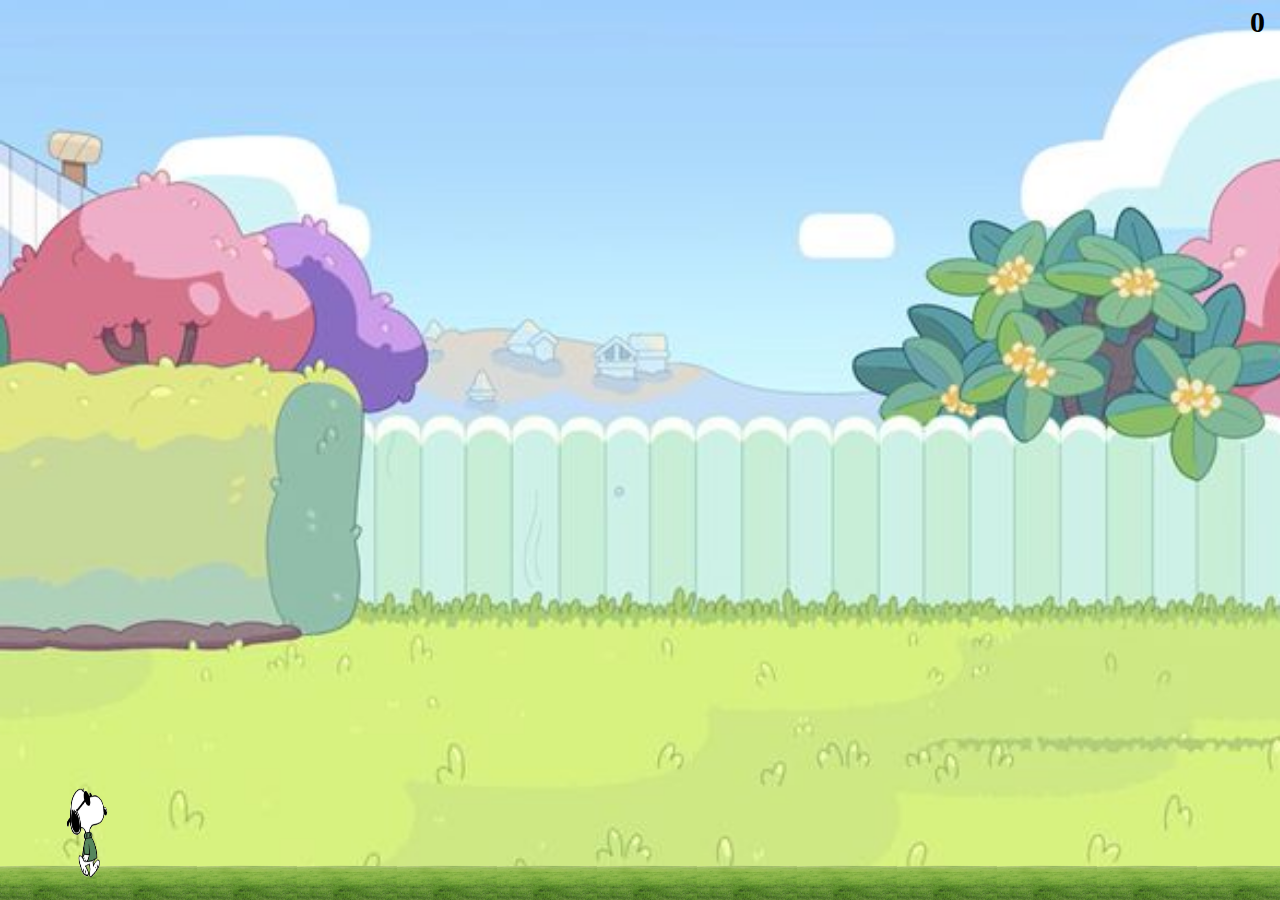
<file: index.html>
<!DOCTYPE html>
<html lang="en">
  <head>
    <source src="script.js" type="" />
    <link rel="stylesheet" href="styles.css" />
    <meta charset="UTF-8" />
    <meta http-equiv="X-UA-Compatible" content="IE=edge" />
    <meta name="viewport" content="width=device-width, initial-scale=1.0" />

    <title>Snoopy</title>
    <style>
      * {
        padding: 0;
        margin: 0;
      }

      body {
        height: 100vh;
        background: #ffffff;
        display: flex;
        align-items: center;
      }

      .contenedor {
        width: 920px;
        height: 70%;
        margin: 0 auto;

        position: relative;
        background-repeat: no-repeat;
        background-size: cover;
        background-image: url(images/mower.jpg);
        transition: background-color 1s linear;
        overflow: hidden;
      }
      @media (orientation: portrait) {
        /* Estilos para pantalla vertical */
        .contenedor {
          width: 100%; /* Puedes ajustar el ancho según sea necesario */
          height: 40vh; /* Altura reducida para adaptarse mejor */
        }

        /* Otros estilos de ajuste para orientación vertical */
      }
      @media (orientation: landscape) {
        /* Estilos para pantalla horizontal */
        .contenedor {
          width: 100vw; /* Ancho ampliado para aprovechar el espacio */
          height: 100vh; /* Altura completa del viewport */
        }

        /* Otros estilos de ajuste para orientación horizontal */
      }

      .mediodia {
        background-color: #e9fa9f;
      }

      .tarde {
        background-color: #ffadad;
      }

      .noche {
        background-color: #9a8afd;
      }

      .dino {
        width: 65px;
        height: 90px;

        position: absolute;
        bottom: 20px;
        left: 49px;
        z-index: 2;

        background-image: url(images/nupiverde2.png);
        background-size: 77px 90px;
        background-position-x: 0px;
      }

      .dino-corriendo {
        animation: animarDino 0.35s steps(2) infinite;
      }
      .dino-estrellado {
        background-position-x: -252px;
      }

      .suelo {
        width: 200%;
        height: 98px;

        position: absolute;
        bottom: 0;
        left: 0;

        background: url(images/Field_of_grass__Lawn__Grass_transparent_background_PNG_clipart-removebg-preview.png)
          repeat-x 0px 0px;
        background-size: 100px;
      }

      .cactus {
        width: 50px;
        height: 96px;

        position: absolute;
        bottom: 16px;
        left: 600px;
        z-index: 30;
        background-image: url(images/talto.png);
        background-repeat: no-repeat;
        background-size: cover;
        background-size: 100%;
      }
      .cactus2 {
        width: 50px;
        height: 76px;
        background-image: url(images/ter.png);
        background-repeat: no-repeat;
        background-size: 100%;
        background-size: cover;
      }

      .nube {
        width: 92px;

        position: absolute;
        z-index: 0;

        background: url(images/nube.png) no-repeat;
        background-size: 92px 26px;
      }

      .score {
        width: 100px;
        height: 30px;

        position: absolute;
        top: 5px;
        right: 15px;
        z-index: 10;

        color: #000000;
        font-family: Verdana;
        font-size: 30px;
        font-weight: bold;
        text-align: right;
      }

      .game-over {
        display: none;

        position: absolute;
        width: 100%;

        text-align: center;
        color: #3f3d3d;
        font-size: 30px;
        font-family: system-ui, -apple-system, BlinkMacSystemFont, "Segoe UI",
          Roboto, Oxygen, Ubuntu, Cantarell, "Open Sans", "Helvetica Neue",
          sans-serif;
        font-weight: 700;
      }

      @keyframes animarDino {
        from {
          background-position-x: -84px;
        }
        to {
          background-position-x: -252px;
        }
      }
    </style>
  </head>

  <body>
    <div class="mensaje-amor" id="mensajeAmor"></div>
    <div class="contenedor">
      <div class="suelo"></div>

      <div class="dino dino-corriendo"></div>

      <div class="score">0</div>
    </div>

    <div class="game-over">GAME OVER <br />Cesar Zamora 😁</div>
    <!-- Marcador -->
    <div class="marcador" onclick="contarClics()"></div>
    <!-- Botón de redirección -->
    <button
      class="boton-redireccion"
      onclick="window.location.href = 'karla.html';"
    >
      Ir a otra página
    </button>

    <script>
      var clics = 0;

      function contarClics() {
        clics++;
        if (clics >= 1) {
          mostrarBotonRedireccion();
        }
      }

      function mostrarBotonRedireccion() {
        var boton = document.querySelector(".boton-redireccion");
        boton.style.display = "block";
      }
    </script>
    <!-- Marcador -->
    <div class="marcador" onclick="contarClics()"></div>
    <!-- Botón de redirección -->
    <button
      class="boton-redireccion"
      onclick="window.location.href = 'otra_pagina.html';"
    >
      Ir a otra página
    </button>

    <script>
      var clics = 0;

      function contarClics() {
        clics++;
        if (clics >= 5) {
          mostrarBotonRedireccion();
        }
      }

      function mostrarBotonRedireccion() {
        var boton = document.querySelector(".boton-redireccion");
        boton.style.display = "block";
      }
    </script>

    <script>
      //****** GAME LOOP ********//

      var time = new Date();
      var deltaTime = 0;

      if (
        document.readyState === "complete" ||
        document.readyState === "interactive"
      ) {
        setTimeout(Init, 1);
      } else {
        document.addEventListener("DOMContentLoaded", Init);
      }

      function Init() {
        time = new Date();
        Start();
        Loop();
      }

      function Loop() {
        deltaTime = (new Date() - time) / 1000;
        time = new Date();
        Update();
        requestAnimationFrame(Loop);
      }

      //****** GAME LOGIC ********//

      var sueloY = 22;
      var velY = 0;
      var impulso = 900;
      var gravedad = 2500;

      var dinoPosX = 42;
      var dinoPosY = sueloY;

      var sueloX = 0;
      var velEscenario = 880 / 3;
      var gameVel = 1;
      var score = 0;

      var parado = false;
      var saltando = false;

      var tiempoHastaObstaculo = 2;
      var tiempoObstaculoMin = 0.7;
      var tiempoObstaculoMax = 1.8;
      var obstaculoPosY = 16;
      var obstaculos = [];

      var tiempoHastaNube = 0.5;
      var tiempoNubeMin = 0.7;
      var tiempoNubeMax = 2.7;
      var maxNubeY = 270;
      var minNubeY = 100;
      var nubes = [];
      var velNube = 0.5;

      var contenedor;
      var dino;
      var textoScore;
      var suelo;
      var gameOver;

      function Start() {
        // Añadir este evento en la función Start
        document.addEventListener("touchstart", HandleTouchStart);

        // Función para manejar el evento táctil
        function HandleTouchStart(ev) {
          Saltar();
        }

        gameOver = document.querySelector(".game-over");
        suelo = document.querySelector(".suelo");
        contenedor = document.querySelector(".contenedor");
        textoScore = document.querySelector(".score");
        dino = document.querySelector(".dino");
        document.addEventListener("keydown", HandleKeyDown);
      }

      function Update() {
        if (parado) return;

        MoverDinosaurio();
        MoverSuelo();
        DecidirCrearObstaculos();
        DecidirCrearNubes();
        MoverObstaculos();
        MoverNubes();
        DetectarColision();

        velY -= gravedad * deltaTime;
      }

      function HandleKeyDown(ev) {
        if (ev.keyCode == 32) {
          Saltar();
        }
      }

      function Saltar() {
        if (dinoPosY === sueloY) {
          saltando = true;
          velY = impulso;
          dino.classList.remove("dino-corriendo");
        }
      }

      function MoverDinosaurio() {
        dinoPosY += velY * deltaTime;
        if (dinoPosY < sueloY) {
          TocarSuelo();
        }
        dino.style.bottom = dinoPosY + "px";
      }

      function TocarSuelo() {
        dinoPosY = sueloY;
        velY = 0;
        if (saltando) {
          dino.classList.add("dino-corriendo");
        }
        saltando = false;
      }

      function MoverSuelo() {
        sueloX += CalcularDesplazamiento();
        suelo.style.left = -(sueloX % contenedor.clientWidth) + "px";
      }

      function CalcularDesplazamiento() {
        return velEscenario * deltaTime * gameVel;
      }

      function Estrellarse() {
        dino.classList.remove("dino-corriendo");
        dino.classList.add("dino-estrellado");
        parado = true;
      }

      function DecidirCrearObstaculos() {
        tiempoHastaObstaculo -= deltaTime;
        if (tiempoHastaObstaculo <= 0) {
          CrearObstaculo();
        }
      }

      function DecidirCrearNubes() {
        tiempoHastaNube -= deltaTime;
        if (tiempoHastaNube <= 0) {
          CrearNube();
        }
      }

      function CrearObstaculo() {
        var obstaculo = document.createElement("div");
        contenedor.appendChild(obstaculo);
        obstaculo.classList.add("cactus");
        if (Math.random() > 0.5) obstaculo.classList.add("cactus2");
        obstaculo.posX = contenedor.clientWidth;
        obstaculo.style.left = contenedor.clientWidth + "px";

        obstaculos.push(obstaculo);
        tiempoHastaObstaculo =
          tiempoObstaculoMin +
          (Math.random() * (tiempoObstaculoMax - tiempoObstaculoMin)) / gameVel;
      }

      function CrearNube() {
        var nube = document.createElement("div");
        contenedor.appendChild(nube);
        nube.classList.add("nube");
        nube.posX = contenedor.clientWidth;
        nube.style.left = contenedor.clientWidth + "px";
        nube.style.bottom =
          minNubeY + Math.random() * (maxNubeY - minNubeY) + "px";

        nubes.push(nube);
        tiempoHastaNube =
          tiempoNubeMin +
          (Math.random() * (tiempoNubeMax - tiempoNubeMin)) / gameVel;
      }

      function MoverObstaculos() {
        for (var i = obstaculos.length - 1; i >= 0; i--) {
          if (obstaculos[i].posX < -obstaculos[i].clientWidth) {
            obstaculos[i].parentNode.removeChild(obstaculos[i]);
            obstaculos.splice(i, 1);
            GanarPuntos();
          } else {
            obstaculos[i].posX -= CalcularDesplazamiento();
            obstaculos[i].style.left = obstaculos[i].posX + "px";
          }
        }
      }

      function MoverNubes() {
        for (var i = nubes.length - 1; i >= 0; i--) {
          if (nubes[i].posX < -nubes[i].clientWidth) {
            nubes[i].parentNode.removeChild(nubes[i]);
            nubes.splice(i, 1);
          } else {
            nubes[i].posX -= CalcularDesplazamiento() * velNube;
            nubes[i].style.left = nubes[i].posX + "px";
          }
        }
      }

      function GanarPuntos() {
        score++;
        textoScore.innerText = score;
        if (score == 2) {
          gameVel = 1.5;
          contenedor.classList.add("mediodia");
        } else if (score == 15) {
          gameVel = 1.7;
          contenedor.classList.add("tarde");
        } else if (score == 25) {
          gameVel = 2;
          contenedor.classList.add("noche");
        } else if (score == 1) {
          var mensajeAmor = document.getElementById("mensajeAmor");
          mensajeAmor.innerText = "Karla te quiero mucho";
        }
        suelo.style.animationDuration = 3 / gameVel + "s";
      }

      {
        function GameOver() {
          Estrellarse();
          gameOver.style.display = "block";
          parado = true; // Detener el juego

          // Reiniciar el juego automáticamente después de 2 segundos
          setTimeout(Reiniciar, 2000);
        }

        function Reiniciar() {
          parado = false; // Reanudar el juego
          gameOver.style.display = "none";
          obstaculos.forEach((obstaculo) => obstaculo.remove());
          obstaculos = [];
          nubes.forEach((nube) => nube.remove());
          nubes = [];
          score = 0;
          textoScore.innerText = score;
          gameVel = 1;
          contenedor.classList.remove("mediodia", "tarde", "noche");
          dino.classList.add("dino-corriendo");
          dino.classList.remove("dino-estrellado");
          dinoPosY = sueloY;
          velY = 0;
          Loop(); // Volver a iniciar el loop del juego

          function Loop() {
            if (!parado) {
              deltaTime = (new Date() - time) / 1000;
              time = new Date();
              Update();
              requestAnimationFrame(Loop);
            }
          }

          // Inicializa el juego
          Init();
        }

        Estrellarse();
        gameOver.style.display = "block";
      }

      function DetectarColision() {
        for (var i = 0; i < obstaculos.length; i++) {
          if (obstaculos[i].posX > dinoPosX + dino.clientWidth) {
            //EVADE
            break; //al estar en orden, no puede chocar con más
          } else {
            if (IsCollision(dino, obstaculos[i], 10, 30, 15, 20)) {
              GameOver();
            }
          }
        }
      }

      function IsCollision(
        a,
        b,
        paddingTop,
        paddingRight,
        paddingBottom,
        paddingLeft
      ) {
        var aRect = a.getBoundingClientRect();
        var bRect = b.getBoundingClientRect();

        return !(
          aRect.top + aRect.height - paddingBottom < bRect.top ||
          aRect.top + paddingTop > bRect.top + bRect.height ||
          aRect.left + aRect.width - paddingRight < bRect.left ||
          aRect.left + paddingLeft > bRect.left + bRect.width
        );
      }
    </script>
  </body>
</html>
</file>
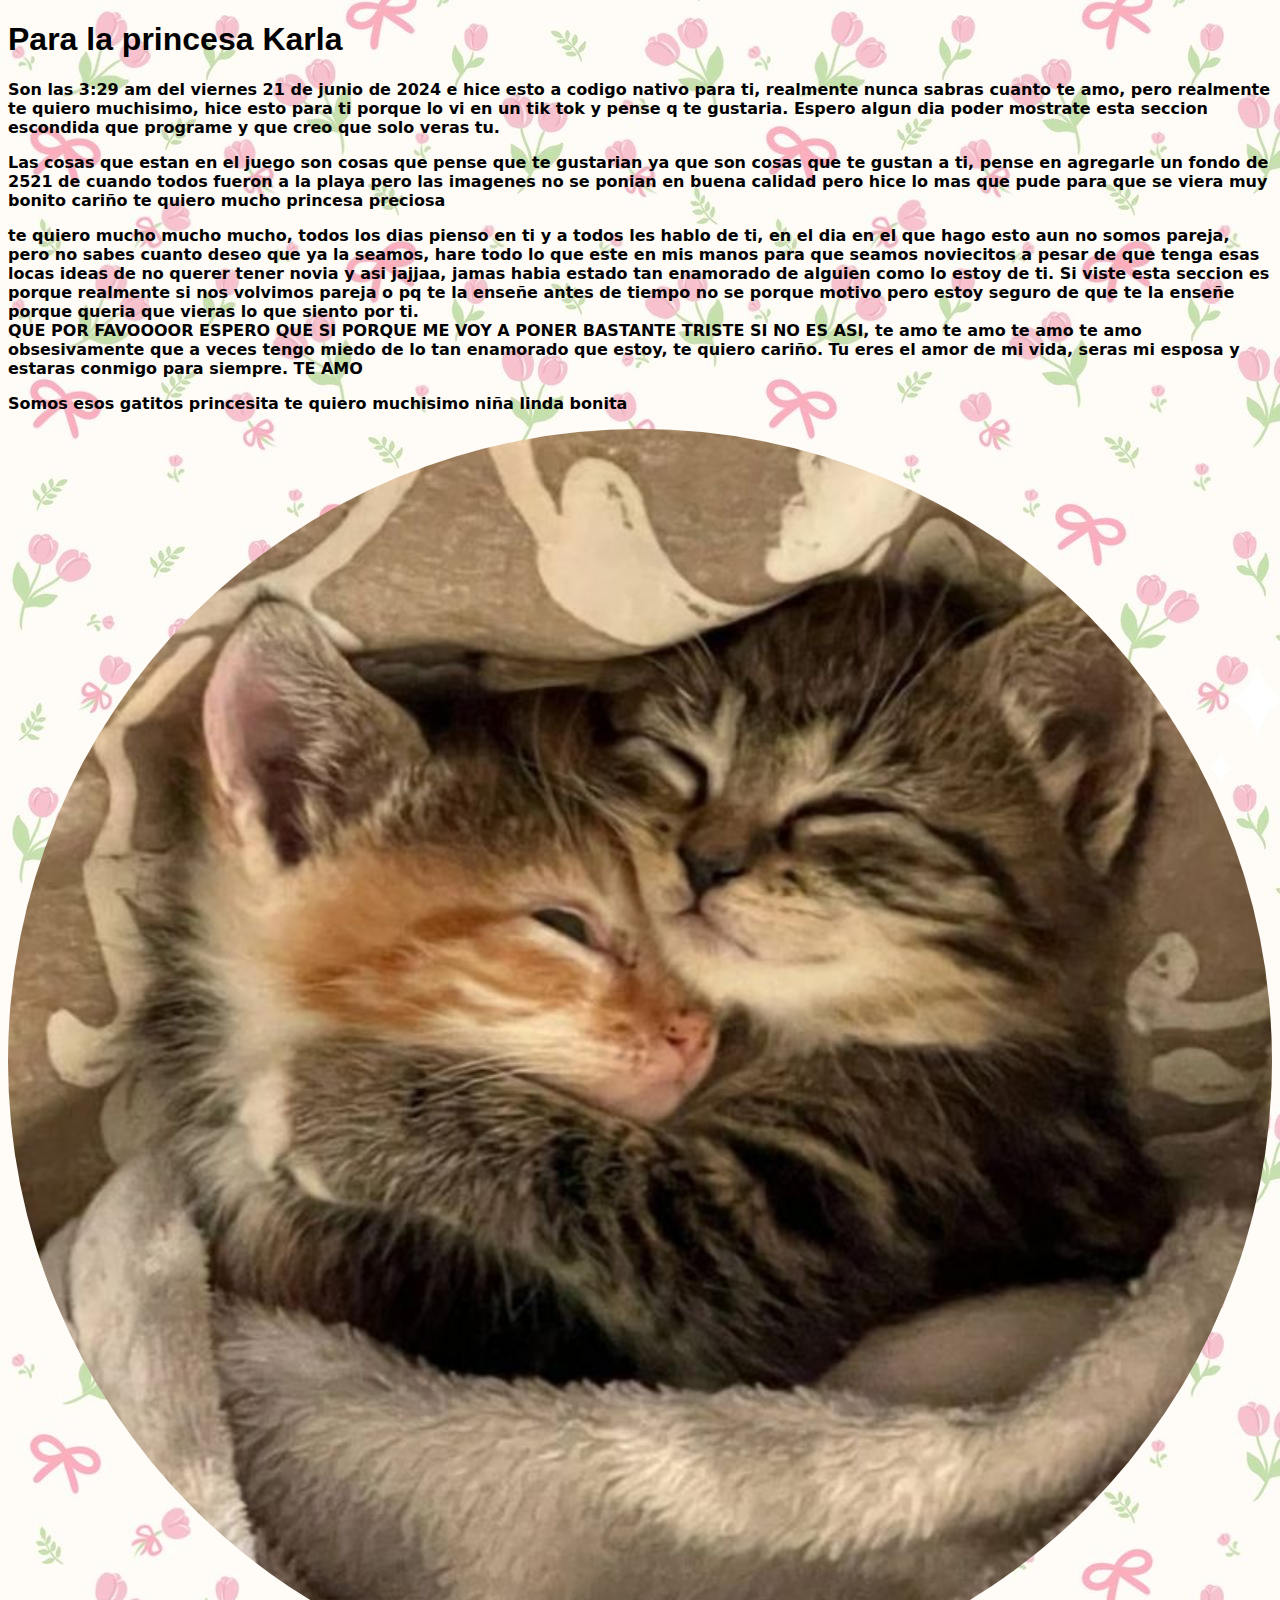
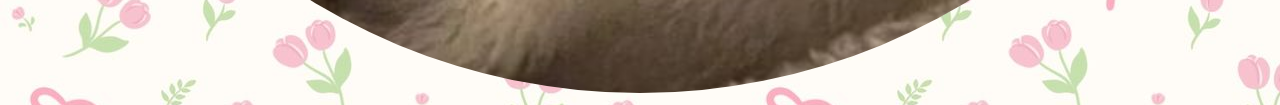
<file: karla.html>
<!DOCTYPE html>
<html lang="en">
  <head>
    <link rel="stylesheet" href="nn.css" />
    <meta charset="UTF-8" />
    <meta name="viewport" content="width=device-width, initial-scale=1.0" />
    <title>Document</title>
  </head>
  <body>
    <h1 class="c">Para la princesa Karla</h1>
    <p class="text">
      Son las 3:29 am del viernes 21 de junio de 2024 e hice esto a codigo
      nativo para ti, realmente nunca sabras cuanto te amo, pero realmente te
      quiero muchisimo, hice esto para ti porque lo vi en un tik tok y pense q
      te gustaria. Espero algun dia poder mostrate esta seccion escondida que
      programe y que creo que solo veras tu.
    </p>

    <p class="text">
      Las cosas que estan en el juego son cosas que pense que te gustarian ya
      que son cosas que te gustan a ti, pense en agregarle un fondo de 2521 de
      cuando todos fueron a la playa pero las imagenes no se ponian en buena
      calidad pero hice lo mas que pude para que se viera muy bonito cariño te
      quiero mucho princesa preciosa
    </p>

    <p class="text">
      te quiero mucho mucho mucho, todos los dias pienso en ti y a todos les
      hablo de ti, en el dia en el que hago esto aun no somos pareja, pero no
      sabes cuanto deseo que ya la seamos, hare todo lo que este en mis manos
      para que seamos noviecitos a pesar de que tenga esas locas ideas de no
      querer tener novia y asi jajjaa, jamas habia estado tan enamorado de
      alguien como lo estoy de ti. Si viste esta seccion es porque realmente si
      nos volvimos pareja o pq te la enseñe antes de tiempo no se porque motivo
      pero estoy seguro de que te la enseñe porque queria que vieras lo que
      siento por ti.
      <br />QUE POR FAVOOOOR ESPERO QUE SI PORQUE ME VOY A PONER BASTANTE TRISTE
      SI NO ES ASI, te amo te amo te amo te amo obsesivamente que a veces tengo
      miedo de lo tan enamorado que estoy, te quiero cariño. Tu eres el amor de
      mi vida, seras mi esposa y estaras conmigo para siempre. TE AMO
    </p>
    <p class="text">
      Somos esos gatitos princesita te quiero muchisimo niña linda bonita
    </p>
    <div class="gatos">
      <img src="images/gatitos.jpg" alt="" class="gatitos" />
    </div>
  </body>
</html>
</file>
<file: styles.css>
.reiniciar {
    display: none;
    position: absolute;
    top: 50%;
    left: 50%;
    transform: translate(-50%, -50%);
    padding: 10px 20px;
    font-size: 20px;
    background-color: #ffadad;
    border: none;
    cursor: pointer;
    font-family: Verdana;
    color: #fff;
  }
  
  .reiniciar:hover {
    background-color: #ff9090;
  }
  .mensaje-amor {
    display: none;
    position: absolute;
   z-index: 100000;
    width: 700px;
    height: 100%;
    transform: translate(-50%, -50%);
    padding: 10px 20px;
    font-size: 30px;
    background-color: #000000;
    color: #000000;
    font-family: Verdana;
    font-weight: bold;
    border-radius: 10px;
    text-align: center;
  }
  /* Estilo para el marcador */
.marcador {
    position: absolute;
    top: 10px; /* Ajusta la distancia desde arriba */
    right: 10px; /* Ajusta la distancia desde la derecha */
    width: 30px; /* Ancho del marcador */
    height: 30px; /* Altura del marcador */
    background-color: transparent; /* Fondo blanco */
    cursor: pointer; /* Cursor apuntador */
    z-index: 99; /* Asegura que esté sobre otros elementos, pero debajo del botón */
  }
  
  /* Estilo para el botón de redirección */
  .boton-redireccion {
    position: absolute;
    bottom: 10px; /* Ajusta la distancia desde abajo */
    right: 10px; /* Ajusta la distancia desde la derecha */
    background-color: transparent; /* Fondo transparente */
    border: none; /* Sin borde */
    color: #f5ebeb21; /* Color de texto blanco */
    font-size: 14px; /* Tamaño de fuente */
    padding: 5px 10px; /* Espaciado interno */
    cursor: pointer; /* Cursor apuntador */
    z-index: 100; /* Asegura que esté sobre otros elementos */
    display: none; /* Inicialmente oculto */
  }
</file>
<file: nn.css>
.text{
    font-family: system-ui, -apple-system, BlinkMacSystemFont, 'Segoe UI', Roboto, Oxygen, Ubuntu, Cantarell, 'Open Sans', 'Helvetica Neue', sans-serif;
    font-weight: bold;
}
.c{
    font-family: 'Gill Sans', 'Gill Sans MT', Calibri, 'Trebuchet MS', sans-serif;
}
body{
    background-image: url(images/jk.jpg);
    
}
.gatos{
    width: 100%;
    text-align: center;
}
.gatitos{
    width: 100%;
    text-align: center;
    border-radius: 100%;
    
}
</file>
